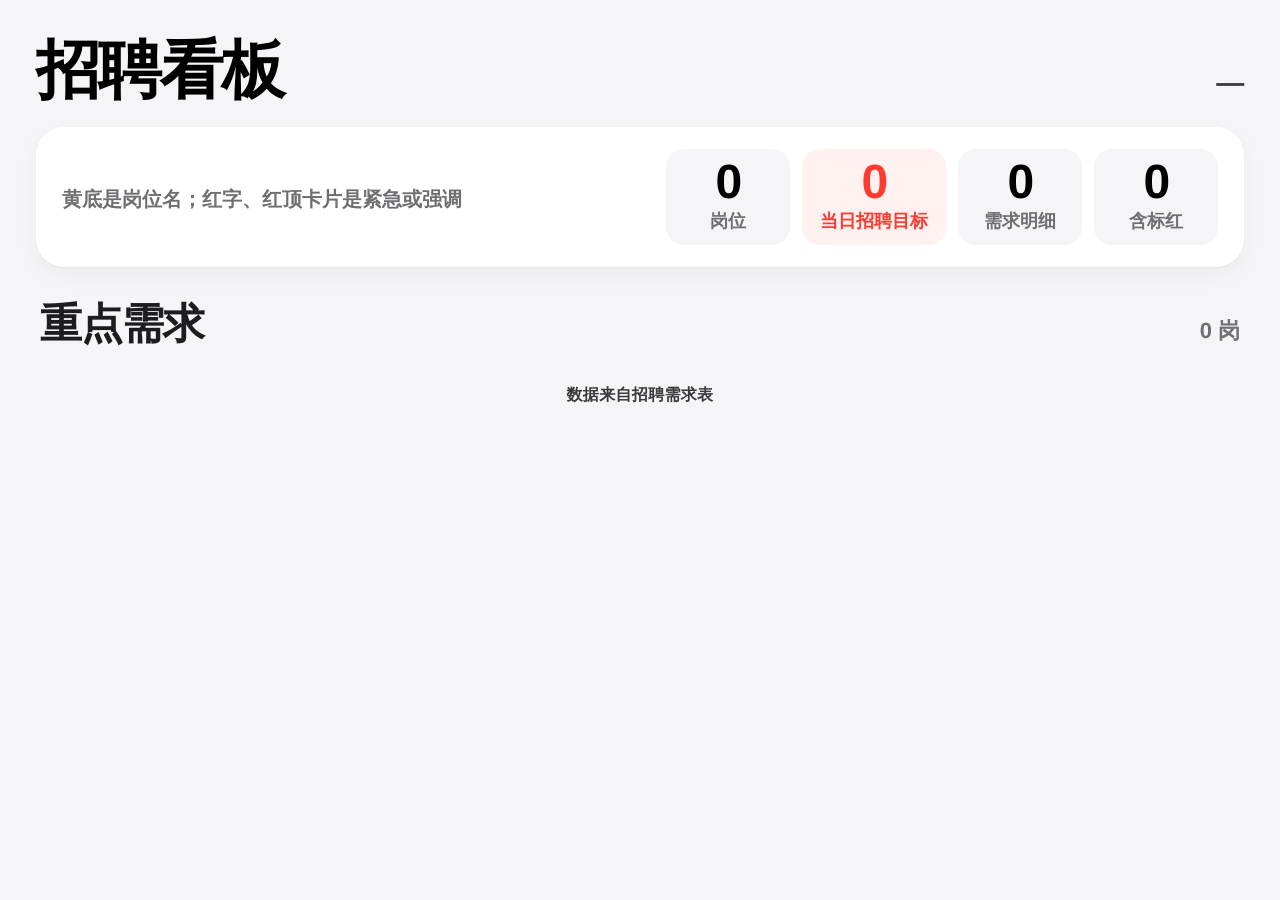
<file: board-guoxin.html>
<!DOCTYPE html>
<html lang="zh-CN">
<head>
<meta charset="UTF-8">
<meta name="viewport" content="width=device-width, initial-scale=1">
<title>招聘看板</title>
<link rel="stylesheet" href="board-shared.css?v=20261127-0230">
<style>
  .wrap { max-width: none; }
  .summary {
    display: flex;
    align-items: center;
    justify-content: space-between;
    gap: 24px;
    background: #fff;
    border-radius: 28px;
    box-shadow: var(--shadow);
    padding: 22px 26px;
    margin-bottom: 26px;
  }
  .summary-title { font-size: 32px; font-weight: 700; letter-spacing: -0.03em; line-height: 1.3; }
  .summary-legend { margin-top: 8px; font-size: 20px; font-weight: 600; color: #6e6e73; }
  .summary-stats { display: flex; gap: 12px; flex-shrink: 0; flex-wrap: wrap; justify-content: flex-end; }
  .stat { background: #f5f5f7; border-radius: 18px; padding: 10px 18px; text-align: center; min-width: 124px; }
  .stat b { display: block; font-size: 48px; line-height: 1.02; letter-spacing: -0.04em; }
  .stat span { font-size: 18px; font-weight: 700; color: #6e6e73; }
  .stat.hot { background: #fff1f0; }
  .stat.hot b, .stat.hot span { color: #ff3b30; }
  .red { color: #ff3b30; font-weight: 700; }

  .roles-block > .section-head h2 { color: #1d1d1f; font-size: 42px; }
  .roles-block > .section-head .hint { color: #6e6e73; font-size: 22px; }

  .gx-groups { display: flex; flex-direction: column; gap: 28px; }
  .gx-head {
    display: flex;
    align-items: flex-end;
    justify-content: space-between;
    gap: 18px 24px;
    flex-wrap: wrap;
    background: #fff;
    border-radius: 28px;
    box-shadow: var(--shadow);
    border-top: 10px solid #d8d8de;
    padding: 24px 28px 22px;
    margin-bottom: 16px;
  }
  .gx-group.hl .gx-head { border-top-color: #ffd60a; }
  .gx-namewrap { display: flex; flex-wrap: wrap; align-items: center; gap: 10px 14px; }
  .gx-name {
    font-size: 60px;
    font-weight: 700;
    letter-spacing: -0.04em;
    line-height: 1.08;
    color: #000;
  }
  .gx-group.hl .gx-name {
    background: #ffe14a;
    border-radius: 14px;
    padding: 2px 14px 6px;
  }
  .gx-role-note { font-size: 28px; font-weight: 700; color: #1d1d1f; }
  .gx-pieces {
    background: #f5f5f7;
    border-radius: 100px;
    padding: 8px 16px;
    font-size: 20px;
    font-weight: 700;
    color: #6e6e73;
  }
  .gx-team { margin-top: 10px; font-size: 26px; font-weight: 700; color: #0071e3; }
  .gx-team i { font-style: normal; color: #86868b; font-weight: 700; margin-right: 8px; font-size: 18px; }
  .gx-metrics { display: flex; gap: 10px; flex-wrap: wrap; }
  .gx-metric {
    background: #f5f5f7;
    border-radius: 18px;
    padding: 10px 16px 8px;
    text-align: center;
    min-width: 120px;
  }
  .gx-metric b { display: block; font-size: 32px; line-height: 1.15; letter-spacing: -0.03em; word-break: break-word; }
  .gx-metric span { font-size: 16px; font-weight: 700; color: #6e6e73; }
  .gx-metric.target { background: #fff1f0; }
  .gx-metric.target b { font-size: 44px; color: #ff3b30; }
  .gx-metric.target span { color: #ff3b30; }
  .gx-cards { display: grid; grid-template-columns: 1fr 1fr; gap: 18px; align-items: stretch; }
  .gx-card {
    background: #fff;
    border-radius: 24px;
    box-shadow: var(--shadow);
    border-top: 8px solid #e4e4ea;
    padding: 22px 24px 20px;
    min-width: 0;
    display: flex;
    flex-direction: column;
    gap: 14px;
  }
  .gx-card.hot {
    border-top-color: #ff3b30;
    background: linear-gradient(180deg, #fff 0%, #fff5f4 100%);
    box-shadow: 0 10px 28px rgba(255,59,48,.10);
  }
  .gx-card-top { display: flex; justify-content: space-between; align-items: flex-start; gap: 12px; }
  .k { display: block; font-size: 18px; font-weight: 700; color: #86868b; margin-bottom: 4px; }
  .gx-who .v { font-size: 36px; font-weight: 700; color: #0071e3; line-height: 1.3; word-break: break-word; }
  .gx-who .red { color: #ff3b30; }
  .gx-idx {
    flex-shrink: 0;
    min-width: 64px;
    height: 48px;
    padding: 0 12px;
    border-radius: 14px;
    background: #f5f5f7;
    display: flex;
    align-items: center;
    justify-content: center;
    font-size: 22px;
    font-weight: 700;
    color: #1d1d1f;
  }
  .gx-card.hot .gx-idx { background: #ff3b30; color: #fff; }
  .gx-skills { font-size: 30px; font-weight: 600; color: #1d1d1f; line-height: 1.5; word-break: break-word; }
  .gx-pair { display: grid; grid-template-columns: 1fr 1fr; gap: 12px; margin-top: auto; }
  .gx-box { background: #f5f5f7; border-radius: 16px; padding: 12px 14px; min-width: 0; }
  .gx-card.hot .gx-box { background: rgba(255,255,255,.72); }
  .gx-box .v { font-size: 24px; font-weight: 700; color: #1d1d1f; line-height: 1.4; word-break: break-word; }
  .muted { color: #aeaeb2; font-weight: 600; }
  .gx-empty {
    background: #fff;
    border-radius: 28px;
    box-shadow: var(--shadow);
    padding: 48px 28px;
    text-align: center;
    color: #6e6e73;
    font-size: 28px;
    font-weight: 600;
  }
  body.landscape .gx-cards { grid-template-columns: 1fr 1fr 1fr; }
  body.landscape .gx-name { font-size: 64px; }
  body.landscape .gx-skills { font-size: 30px; }
</style>
</head>
<body>
  <div class="wrap" id="board">
    <div class="header">
      <h1 id="board-title">招聘看板</h1>
      <div class="header-date" id="board-date">—</div>
    </div>
    <section class="summary">
      <div>
        <div class="summary-title" id="sum-title"></div>
        <div class="summary-legend">黄底是岗位名；红字、红顶卡片是紧急或强调</div>
      </div>
      <div class="summary-stats">
        <div class="stat"><b id="sum-roles">0</b><span>岗位</span></div>
        <div class="stat hot"><b id="sum-target">0</b><span>当日招聘目标</span></div>
        <div class="stat"><b id="sum-lines">0</b><span>需求明细</span></div>
        <div class="stat" id="sum-hot-wrap"><b id="sum-hot">0</b><span>含标红</span></div>
      </div>
    </section>

    <section class="celebrate-block" id="cele-block" hidden>
      <div class="section-head">
        <h2>今日入职 ✨</h2>
        <span class="hint" id="cele-hint">0 人</span>
      </div>
      <article class="celebrate" id="cele-card">
        <div class="celebrate-blob a" aria-hidden="true"></div>
        <div class="celebrate-blob b" aria-hidden="true"></div>
        <div class="celebrate-blob c" aria-hidden="true"></div>
        <div class="celebrate-deco l" aria-hidden="true">🎆</div>
        <div class="celebrate-deco r" aria-hidden="true">🥳</div>
        <div class="celebrate-hi" id="cele-hi"></div>
        <div class="celebrate-mid" id="cele-mid"></div>
        <div class="celebrate-lo" id="cele-lo"></div>
      </article>
    </section>

    <section class="roles-block">
      <div class="section-head"><h2>重点需求</h2><span class="hint" id="role-hint">0 岗</span></div>
      <div class="gx-groups" id="group-list"></div>
    </section>

    <section class="interviews-block" id="iv-block" hidden>
      <div class="section-head">
        <h2>今日面试跟进</h2>
        <span class="hint" id="iv-hint">0 人</span>
      </div>
      <div class="interviews" id="iv-list"></div>
    </section>
    <footer>数据来自招聘需求表</footer>
  </div>
<script src="board-shared.js?v=20261127-0230"></script>
<script>
  function esc(s){return String(s==null?'':s).replace(/&/g,'&amp;').replace(/</g,'&lt;').replace(/>/g,'&gt;').replace(/"/g,'&quot;');}
  function rich(s){return esc(s).replace(/\*\*([\s\S]+?)\*\*/g,'<span class="red">$1</span>').replace(/\n/g,'<br>');}
  function plain(s){return String(s||'').replace(/\*\*/g,'');}
  function num(s){var m=plain(s).match(/\d+(\.\d+)?/);return m?parseFloat(m[0]):0;}
  function rowHot(r){return /\*\*/.test([r&&r.skills,r&&r.interview,r&&r.address,r&&r.pm].join('\n'));}
  function showOr(html){return html || '<span class="muted">—</span>';}
  function renderBoard(data){
    data=data||{}; var g=data.guoxin||{};
    var groups=(Array.isArray(g.groups)?g.groups:[]).filter(function(x){return x&&(x.role||x.team||x.target||(x.rows||[]).some(function(r){return r&&(r.skills||r.pm||r.interview||r.address);}));});
    document.getElementById('board-title').textContent=(data.client||'')+'招聘看板';
    document.getElementById('board-date').textContent=data.date||'—';
    document.title=(data.client||'')+'招聘看板 · '+(data.date||'');
    var title=g.title||'当日需求重点(活跃岗位)-重点看“紧急状态”';
    document.getElementById('sum-title').innerHTML=rich(title).replace(/紧急状态/g,'<span class="red">紧急状态</span>');
    var lines=0, hot=0;
    groups.forEach(function(x){
      var rows=(x.rows&&x.rows.length)?x.rows:[{}];
      lines+=rows.length;
      rows.forEach(function(r){ if(rowHot(r)) hot++; });
    });
    document.getElementById('sum-roles').textContent=groups.length;
    var tot=groups.reduce(function(a,x){return a+num(x.target);},0);
    document.getElementById('sum-target').textContent=Math.round(tot*10)/10;
    document.getElementById('sum-lines').textContent=lines;
    document.getElementById('sum-hot').textContent=hot;
    document.getElementById('sum-hot-wrap').classList.toggle('hot', hot>0);
    BoardShared.applyOrientation(data);
    BoardShared.renderCelebrate(data);
    var ivs=BoardShared.filterInterviews(data);
    var ivBlock=document.getElementById('iv-block');
    if(ivBlock) ivBlock.hidden=!ivs.length;
    if(ivs.length) BoardShared.renderInterviews(ivs);
    // Preview/export only: 岗位格黄色高亮（重点）groups first. Not sorted by **标红** inside a description.
    groups=groups.map(function(x,i){return {x:x,i:i};}).sort(function(a,b){
      var d=(b.x.highlight!==false?1:0)-(a.x.highlight!==false?1:0);
      return d||(a.i-b.i);
    }).map(function(w){return w.x;});
    var html=groups.map(function(x){
      var rows=(x.rows&&x.rows.length)?x.rows:[{}];
      var hl=x.highlight!==false;
      var note=plain(x.roleNote).trim()?('<span class="gx-role-note">'+rich(x.roleNote)+'</span>'):'';
      var team=plain(x.team).trim()?('<div class="gx-team"><i>项目组</i>'+rich(x.team)+'</div>'):'';
      var metrics=''
        +'<div class="gx-metric target"><b>'+(plain(x.target).trim()?esc(plain(x.target)):'—')+'</b><span>当日招聘目标</span></div>'
        +'<div class="gx-metric"><b>'+(plain(x.salary).trim()?esc(plain(x.salary)):'—')+'</b><span>薪资</span></div>'
        +'<div class="gx-metric"><b>'+(plain(x.years).trim()?esc(plain(x.years)):'—')+'</b><span>年限</span></div>';
      var cards=rows.map(function(r,i){
        return '<article class="gx-card'+(rowHot(r)?' hot':'')+'">'
          +'<div class="gx-card-top"><div class="gx-who"><span class="k">备注</span><div class="v">'+showOr(r.pm?rich(r.pm):'')+'</div></div>'
          +'<div class="gx-idx">'+(rows.length>1?(i+1)+'/'+rows.length:String(i+1))+'</div></div>'
          +'<div class="gx-skills"><span class="k">重点描述</span>'+showOr(r.skills?rich(r.skills):'')+'</div>'
          +'<div class="gx-pair">'
          +'<div class="gx-box"><span class="k">面试方式</span><div class="v">'+showOr(r.interview?rich(r.interview):'')+'</div></div>'
          +'<div class="gx-box"><span class="k">详细地址</span><div class="v">'+showOr(r.address?rich(r.address):'')+'</div></div>'
          +'</div></article>';
      }).join('');
      return '<section class="gx-group'+(hl?' hl':'')+'"><header class="gx-head"><div><div class="gx-namewrap"><span class="gx-name">'+rich(x.role||'未命名岗位')+'</span>'+note+'<span class="gx-pieces">'+rows.length+' 条</span></div>'+team+'</div><div class="gx-metrics">'+metrics+'</div></header><div class="gx-cards">'+cards+'</div></section>';
    }).join('');
    document.getElementById('role-hint').textContent=groups.length+' 岗 · '+lines+' 条';
    document.getElementById('group-list').innerHTML=html||'<div class="gx-empty">暂无岗位，在左侧添加</div>';
  }
  window.renderBoard=renderBoard;
  window.addEventListener('message',function(ev){if(ev.data&&ev.data.type==='BOARD_DATA')renderBoard(ev.data.payload);});
  try{parent.postMessage({type:'BOARD_READY'},'*');}catch(e){}
</script>
</body>
</html>
</file>
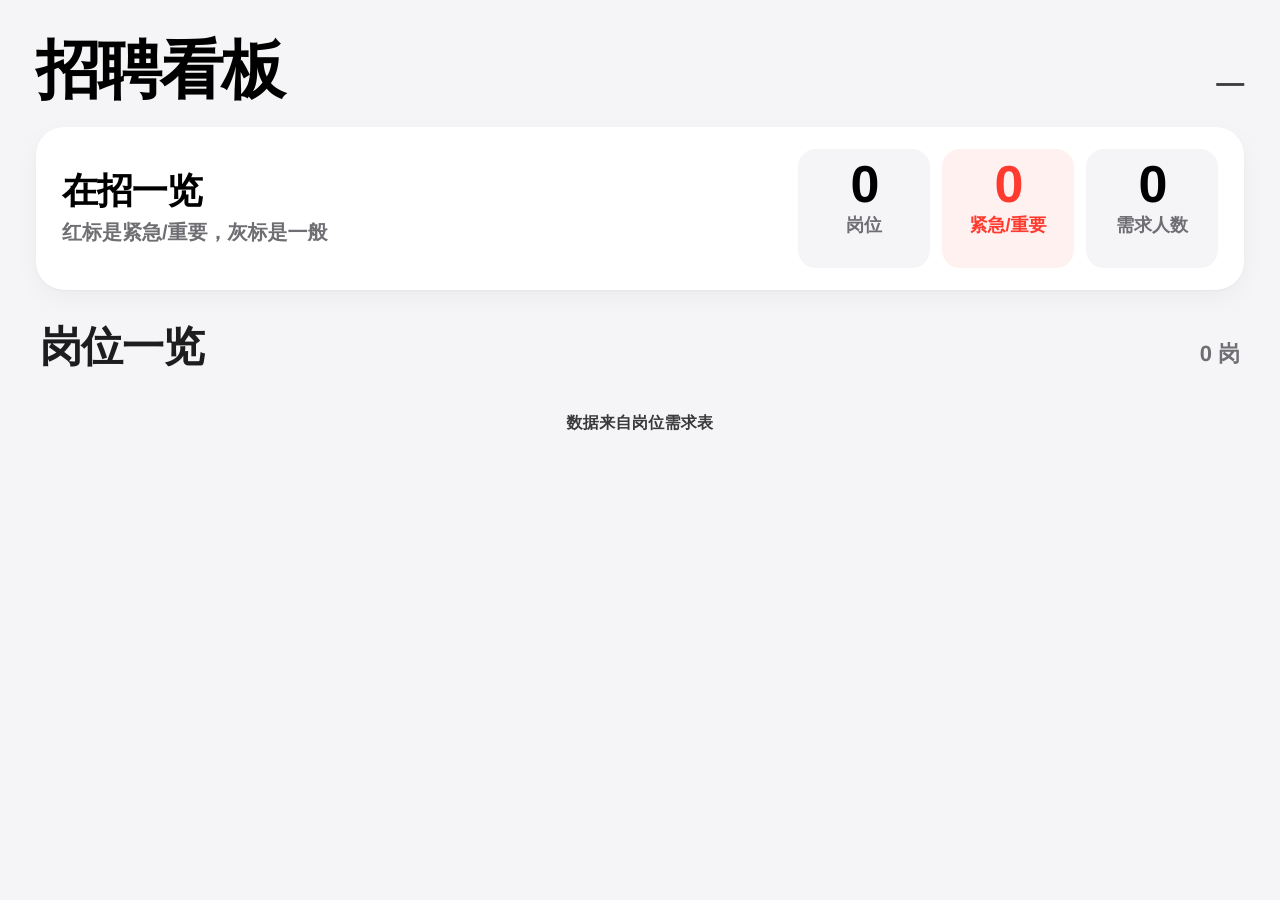
<file: board-penghua.html>
<!DOCTYPE html>
<html lang="zh-CN">
<head>
<meta charset="UTF-8">
<meta name="viewport" content="width=device-width, initial-scale=1">
<title>招聘看板</title>
<link rel="stylesheet" href="board-shared.css?v=20261127-0230">
<style>
  .wrap { max-width: none; }
  .summary {
    display: flex;
    align-items: center;
    justify-content: space-between;
    gap: 24px;
    background: #fff;
    border-radius: 28px;
    box-shadow: var(--shadow);
    padding: 22px 26px;
    margin-bottom: 26px;
  }
  .summary-title { font-size: 36px; font-weight: 700; letter-spacing: -0.03em; line-height: 1.25; }
  .summary-sub { margin-top: 6px; font-size: 20px; font-weight: 600; color: #6e6e73; }
  .summary-stats { display: flex; gap: 12px; flex-shrink: 0; }
  .stat { background: #f5f5f7; border-radius: 18px; padding: 10px 20px; text-align: center; min-width: 132px; }
  .stat b { display: block; font-size: 52px; line-height: 1.02; letter-spacing: -0.04em; }
  .stat span { display: block; font-size: 18px; font-weight: 700; color: #6e6e73; }
  .stat em { display: block; font-style: normal; font-size: 16px; font-weight: 700; color: #86868b; min-height: 1.2em; }
  .stat.hot { background: #fff1f0; }
  .stat.hot b, .stat.hot span, .stat.hot em { color: #ff3b30; }

  .roles-block { margin-bottom: 26px; }
  .roles-block > .section-head h2 { color: #1d1d1f; font-size: 42px; }
  .roles-block > .section-head .hint { color: #6e6e73; font-size: 22px; }
  .roles-block > .section-head .hint .hot { color: #ff3b30; font-weight: 700; }

  .ph-grid {
    display: grid;
    grid-template-columns: 1fr 1fr;
    gap: 22px;
    align-items: stretch;
  }
  .ph-card {
    background: #fff;
    border-radius: 28px;
    box-shadow: var(--shadow);
    border: 1px solid rgba(0,0,0,.05);
    border-top: 10px solid #d8d8de;
    padding: 26px 26px 22px;
    display: flex;
    flex-direction: column;
    gap: 18px;
    min-width: 0;
    min-height: 340px;
  }
  .ph-card.urgent {
    border-top-color: #ff3b30;
    background: linear-gradient(180deg, #fff 0%, #fff4f3 100%);
    box-shadow: 0 1px 2px rgba(255,59,48,.08), 0 14px 32px rgba(255,59,48,.12);
  }
  .ph-card-top { display: flex; justify-content: space-between; align-items: flex-start; gap: 16px; }
  .ph-title {
    font-size: 52px;
    font-weight: 700;
    letter-spacing: -0.035em;
    line-height: 1.12;
    color: #000;
    word-break: break-word;
  }
  .ph-project { margin-top: 8px; font-size: 26px; font-weight: 700; color: #0071e3; line-height: 1.3; word-break: break-word; }
  .ph-badges { display: flex; flex-direction: column; align-items: flex-end; gap: 10px; flex-shrink: 0; }
  .pill {
    display: inline-flex;
    align-items: center;
    justify-content: center;
    min-height: 42px;
    padding: 6px 16px;
    border-radius: 100px;
    font-size: 22px;
    font-weight: 700;
    line-height: 1.15;
    white-space: nowrap;
  }
  .pill.st { background: #e8e8ed; color: #3a3a3c; }
  .pill.st.on { background: #34c759; color: #fff; }
  .pill.urg.hot { background: #ff3b30; color: #fff; font-size: 24px; padding: 8px 18px; }
  .pill.urg.calm { background: #ececf1; color: #8e8e93; }
  .ph-facts { display: grid; grid-template-columns: 1fr 1fr; gap: 12px; }
  .fact {
    background: #f5f5f7;
    border-radius: 18px;
    padding: 14px 16px 12px;
    min-width: 0;
  }
  .ph-card.urgent .fact.count { background: #ffe8e6; }
  .fact i {
    display: block;
    font-style: normal;
    font-size: 18px;
    font-weight: 700;
    color: #6e6e73;
    margin-bottom: 4px;
  }
  .fact b {
    display: block;
    font-size: 30px;
    font-weight: 700;
    letter-spacing: -0.02em;
    line-height: 1.25;
    color: #000;
    word-break: break-word;
  }
  .fact.count b { font-size: 44px; letter-spacing: -0.04em; line-height: 1.05; }
  .ph-card.urgent .fact.count b { color: #ff3b30; }
  .fact b.due {
    display: inline-block;
    background: #fff4e5;
    color: #9a5b00;
    border-radius: 12px;
    padding: 4px 10px;
    font-size: 26px;
  }
  .ph-note {
    margin-top: auto;
    padding-top: 14px;
    border-top: 1px solid #ececf1;
    font-size: 26px;
    font-weight: 600;
    line-height: 1.45;
    color: #1d1d1f;
  }
  .ph-note i { display: block; font-style: normal; font-size: 18px; font-weight: 700; color: #86868b; margin-bottom: 4px; }
  .muted { color: #aeaeb2; font-weight: 600; }
  .ph-empty {
    grid-column: 1 / -1;
    background: #fff;
    border-radius: 28px;
    box-shadow: var(--shadow);
    padding: 48px 28px;
    text-align: center;
    color: #6e6e73;
    font-size: 28px;
    font-weight: 600;
  }
  body.landscape .ph-grid { grid-template-columns: 1fr 1fr 1fr; }
  body.landscape .ph-title { font-size: 48px; }
</style>
</head>
<body>
  <div class="wrap" id="board">
    <div class="header">
      <h1 id="board-title">招聘看板</h1>
      <div class="header-date" id="board-date">—</div>
    </div>

    <section class="summary" id="summary">
      <div>
        <div class="summary-title" id="sum-title">在招一览</div>
        <div class="summary-sub">红标是紧急/重要，灰标是一般</div>
      </div>
      <div class="summary-stats">
        <div class="stat"><b id="sum-roles">0</b><span>岗位</span><em id="sum-open"></em></div>
        <div class="stat hot"><b id="sum-urgent">0</b><span>紧急/重要</span><em id="sum-urgent-hc"></em></div>
        <div class="stat"><b id="sum-hc">0</b><span>需求人数</span><em id="sum-hc-sub"></em></div>
      </div>
    </section>

    <section class="celebrate-block" id="cele-block" hidden>
      <div class="section-head">
        <h2>今日入职 ✨</h2>
        <span class="hint" id="cele-hint">0 人</span>
      </div>
      <article class="celebrate" id="cele-card">
        <div class="celebrate-blob a" aria-hidden="true"></div>
        <div class="celebrate-blob b" aria-hidden="true"></div>
        <div class="celebrate-blob c" aria-hidden="true"></div>
        <div class="celebrate-deco l" aria-hidden="true">🎆</div>
        <div class="celebrate-deco r" aria-hidden="true">🥳</div>
        <div class="celebrate-hi" id="cele-hi"></div>
        <div class="celebrate-mid" id="cele-mid"></div>
        <div class="celebrate-lo" id="cele-lo"></div>
      </article>
    </section>

    <section class="roles-block">
      <div class="section-head">
        <h2>岗位一览</h2>
        <span class="hint" id="role-hint">0 岗</span>
      </div>
      <div class="ph-grid" id="role-list"></div>
    </section>

    <section class="interviews-block" id="iv-block" hidden>
      <div class="section-head">
        <h2>今日面试跟进</h2>
        <span class="hint" id="iv-hint">0 人</span>
      </div>
      <div class="interviews" id="iv-list"></div>
    </section>

    <footer>数据来自岗位需求表</footer>
  </div>
  <script src="board-shared.js?v=20261127-0230"></script>
  <script>
    function esc(s) {
      return String(s == null ? '' : s)
        .replace(/&/g, '&amp;').replace(/</g, '&lt;').replace(/>/g, '&gt;').replace(/"/g, '&quot;');
    }
    function isUrgent(u) {
      u = String(u || '').trim();
      if (!u || u === '一般') return false;
      return /紧急|重要/.test(u);
    }
    function numOf(s) {
      var m = String(s || '').replace(/,/g, '').match(/-?\d+(\.\d+)?/);
      return m ? parseFloat(m[0]) : 0;
    }
    function fmt(n) { return String(Math.round(n * 10) / 10); }
    function val(s) {
      return String(s || '').trim() ? esc(s) : '<span class="muted">—</span>';
    }
    function renderBoard(data) {
      data = data || {};
      var roles = (data.penghua && Array.isArray(data.penghua.roles) ? data.penghua.roles : []).filter(function (r) {
        return r && (r.title || r.project || r.interviewer || r.salary || r.deadline || r.note || r.headcount || r.status);
      });
      document.getElementById('board-title').textContent = (data.client || '') + '招聘看板';
      document.getElementById('board-date').textContent = data.date || '—';
      document.title = (data.client || '') + '招聘看板 · ' + (data.date || '');

      var projects = [];
      roles.forEach(function (r) {
        var p = String(r.project || '').trim();
        if (p && projects.indexOf(p) < 0) projects.push(p);
      });
      document.getElementById('sum-title').textContent = projects.length === 1 ? (projects[0] + ' · 在招一览') : (projects.length > 1 ? '多项目在招' : '在招一览');

      var urgent = roles.filter(function (r) { return isUrgent(r.urgency); });
      var openN = roles.filter(function (r) { return String(r.status || '') === '开启'; }).length;
      var hc = roles.reduce(function (a, r) { return a + numOf(r.headcount); }, 0);
      var urgHc = urgent.reduce(function (a, r) { return a + numOf(r.headcount); }, 0);
      document.getElementById('sum-roles').textContent = String(roles.length);
      document.getElementById('sum-open').textContent = roles.length ? (openN === roles.length ? '全部开启' : ('开启 ' + openN)) : '';
      document.getElementById('sum-urgent').textContent = String(urgent.length);
      document.getElementById('sum-urgent-hc').textContent = urgent.length ? ('需求 ' + fmt(urgHc)) : '';
      document.getElementById('sum-hc').textContent = fmt(hc);
      document.getElementById('sum-hc-sub').textContent = '';
      document.getElementById('role-hint').innerHTML = roles.length
        ? (roles.length + ' 岗 · <span class="hot">紧急 ' + urgent.length + '</span>')
        : '0 岗';

      BoardShared.applyOrientation(data);
      BoardShared.renderCelebrate(data);
      var ivs = BoardShared.filterInterviews(data);
      var ivBlock = document.getElementById('iv-block');
      if (ivBlock) ivBlock.hidden = !ivs.length;
      if (ivs.length) BoardShared.renderInterviews(ivs);

      var list = document.getElementById('role-list');
      if (!roles.length) {
        list.innerHTML = '<div class="ph-empty">暂无岗位，在左侧添加</div>';
        return;
      }
      // Preview/export only: 紧急/重要 cards first. Form and saved order stay as edited.
      roles = roles.map(function (r, i) { return { r: r, i: i }; }).sort(function (a, b) {
        var d = (isUrgent(b.r.urgency) ? 1 : 0) - (isUrgent(a.r.urgency) ? 1 : 0);
        return d || (a.i - b.i);
      }).map(function (x) { return x.r; });
      list.innerHTML = roles.map(function (r) {
        var hot = isUrgent(r.urgency);
        var title = String(r.title || '').trim() ? esc(r.title) : '<span class="muted">未命名岗位</span>';
        var project = String(r.project || '').trim() ? '<div class="ph-project">' + esc(r.project) + '</div>' : '';
        var st = String(r.status || '').trim();
        var stHtml = st ? '<span class="pill st' + (st === '开启' ? ' on' : '') + '">' + esc(st) + '</span>' : '';
        var urg = String(r.urgency || '一般');
        var urgHtml = '<span class="pill urg ' + (hot ? 'hot' : 'calm') + '">' + esc(urg) + '</span>';
        var deadline = String(r.deadline || '').trim()
          ? '<b class="due">' + esc(r.deadline) + '</b>'
          : '<b><span class="muted">—</span></b>';
        var note = String(r.note || '').trim()
          ? '<div class="ph-note"><i>备注</i>' + esc(r.note).replace(/\n/g, '<br>') + '</div>'
          : '';
        return '<article class="ph-card ' + (hot ? 'urgent' : 'calm') + '">'
          + '<div class="ph-card-top"><div><div class="ph-title">' + title + '</div>' + project + '</div>'
          + '<div class="ph-badges">' + stHtml + urgHtml + '</div></div>'
          + '<div class="ph-facts">'
          + '<div class="fact"><i>面试官</i><b>' + val(r.interviewer) + '</b></div>'
          + '<div class="fact count"><i>需求数</i><b>' + val(r.headcount) + '</b></div>'
          + '<div class="fact"><i>薪资范围</i><b>' + val(r.salary) + '</b></div>'
          + '<div class="fact"><i>截止时间</i>' + deadline + '</div>'
          + '</div>'
          + note
          + '</article>';
      }).join('');
    }
    window.renderBoard = renderBoard;
    window.addEventListener('message', function (ev) {
      if (ev.data && ev.data.type === 'BOARD_DATA') renderBoard(ev.data.payload);
    });
    try { parent.postMessage({ type: 'BOARD_READY' }, '*'); } catch (e) {}
  </script>
</body>
</html>
</file>
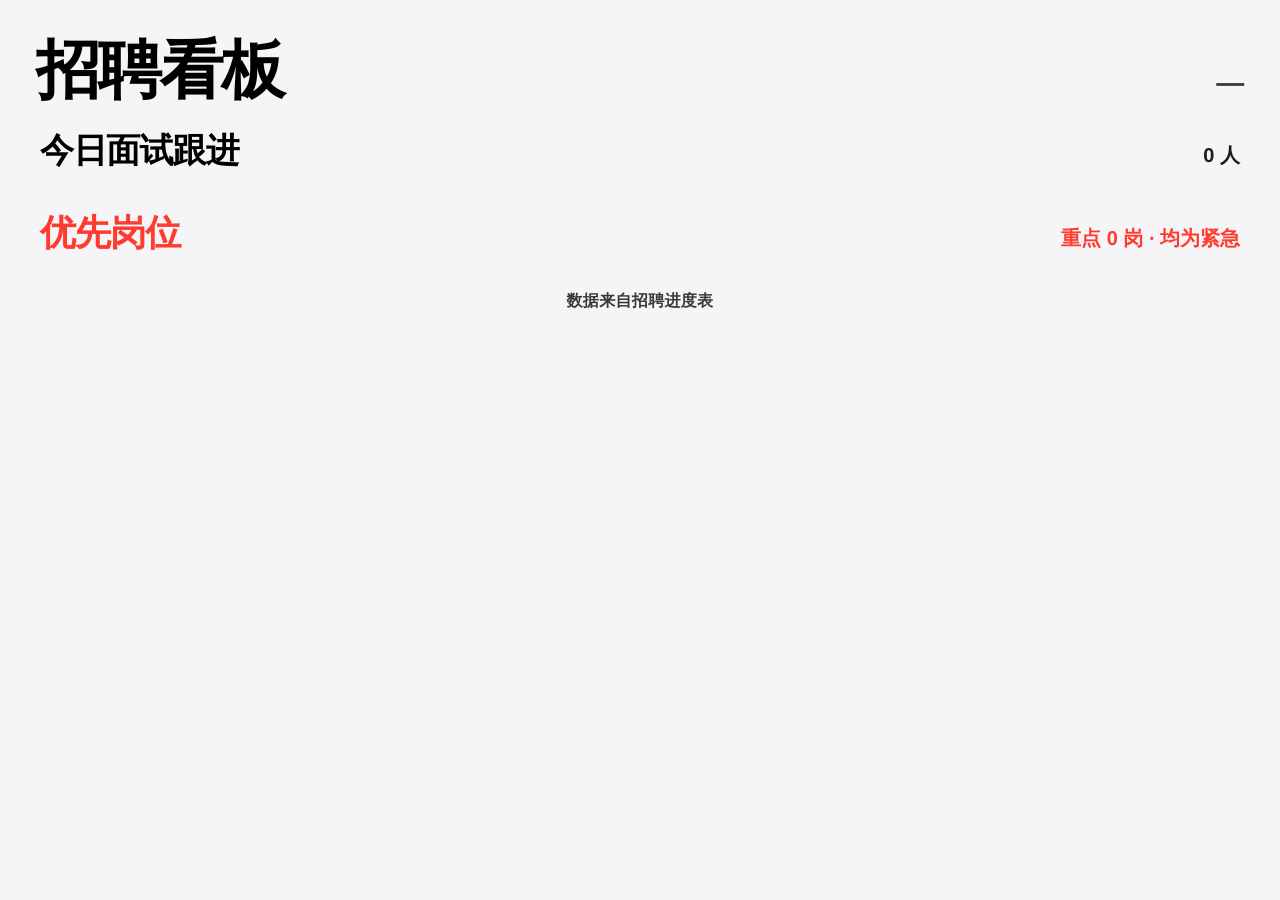
<file: board-template.html>
<!DOCTYPE html>
<html lang="zh-CN">
<head>
<meta charset="UTF-8">
<meta name="viewport" content="width=device-width, initial-scale=1">
<title>招聘看板</title>
<link rel="stylesheet" href="board-shared.css?v=20261127-0940">

</head>
<body>
  <div class="wrap" id="board">
    <div class="header">
      <h1 id="board-title">招聘看板</h1>
      <div class="header-date" id="board-date">—</div>
    </div>

    <section class="celebrate-block" id="cele-block" hidden>
      <div class="section-head">
        <h2>今日入职 ✨</h2>
        <span class="hint" id="cele-hint">0 人</span>
      </div>
      <article class="celebrate" id="cele-card">
        <div class="celebrate-blob a" aria-hidden="true"></div>
        <div class="celebrate-blob b" aria-hidden="true"></div>
        <div class="celebrate-blob c" aria-hidden="true"></div>
        <div class="celebrate-deco l" aria-hidden="true">🎆</div>
        <div class="celebrate-deco r" aria-hidden="true">🥳</div>
        <div class="celebrate-hi" id="cele-hi"></div>
        <div class="celebrate-mid" id="cele-mid"></div>
        <div class="celebrate-lo" id="cele-lo"></div>
      </article>
    </section>

    <section class="pending-block" id="pending-block" hidden>
      <div class="section-head">
        <h2>待入职</h2>
        <span class="hint" id="pending-hint">0 人</span>
      </div>
      <div class="pending" id="pending-list"></div>
    </section>

    <section class="interviews-block">
      <div class="section-head">
        <h2>今日面试跟进</h2>
        <span class="hint" id="iv-hint">0 人</span>
      </div>
      <div class="interviews" id="iv-list"></div>
    </section>

    <section class="roles-block">
      <div class="section-head">
        <h2>优先岗位</h2>
        <span class="hint" id="role-hint">重点 0 岗 · 均为紧急</span>
      </div>
      <section class="roles" id="role-list"></section>
    </section>

    <footer>数据来自招聘进度表</footer>
  </div>
  <script src="board-shared.js?v=20261127-0940"></script>
  <script>
    function esc(s) {
      return String(s == null ? '' : s)
        .replace(/&/g, '&amp;')
        .replace(/</g, '&lt;')
        .replace(/>/g, '&gt;')
        .replace(/"/g, '&quot;');
    }

    function roundClass(round) {
      return round === '一面' ? 'r1' : 'r2';
    }

    function roundAccent(round) {
      return round === '一面' ? 'round-r1' : 'round-r2';
    }

    function ivColumns(n) {
      if (n <= 1) return '1fr';
      if (n === 2) return '1fr 1fr';
      return '1fr 1fr 1fr';
    }

    function renderBoard(data) {
      data = data || { date: '', interviews: [], roles: [] };
      var interviews = (Array.isArray(data.interviews) ? data.interviews : []).filter(function (iv) { return iv && String(iv.name || '').trim(); });
      var roles = (Array.isArray(data.roles) ? data.roles : []).filter(function (r) { return r && (String(r.title || '').trim() || String(r.team || '').trim()); });

      document.getElementById('board-date').textContent = data.date || '—';
      var _bt = (data.client || '') + '招聘看板';
      document.getElementById('board-title').textContent = _bt;

      var featuredCount = roles.filter(function (r) { return r.featured; }).length;
      var hint = roles.length
        ? (featuredCount ? ('重点 ' + roles.length + ' 岗 · 均为紧急') : (roles.length + ' 岗 · 均为紧急'))
        : '0 岗';
      document.getElementById('role-hint').textContent = hint;

      BoardShared.renderInterviews(interviews);

      var roleList = document.getElementById('role-list');
      if (!roles.length) {
        roleList.innerHTML = '<div class="empty-hint" style="grid-column:1/-1">暂无优先岗位</div>';
      } else {
        roleList.innerHTML = roles.map(function (role) {
          var title = esc(role.title || '');
          if (role.featured) {
            title += ' <span class="focus-pill">重点</span>';
          }
          var note = role.note ? '<div class="role-note">' + esc(role.note) + '</div>' : '';
          var progress = role.progress
            ? '<div class="role-note role-prog">进展：' + esc(role.progress) + '</div>'
            : '';
          return (
            '<article class="role' + (role.featured ? ' featured' : '') + '">' +
              '<div class="role-top">' +
                '<div class="role-left">' +
                  '<span class="udot urgent"></span>' +
                  '<div>' +
                    '<div class="role-title">' + title + '</div>' +
                    '<div class="role-team">' + esc(role.team || '') + '</div>' +
                  '</div>' +
                '</div>' +
              '</div>' +
              '<div class="role-body">' + note + progress + '</div>' +
            '</article>'
          );
        }).join('');
      }


      BoardShared.applyOrientation(data);
      BoardShared.renderCelebrate(data);
      BoardShared.renderPending(data);

      document.title = (data.client || '') + '招聘看板 · ' + (data.date || '');
    }

    window.renderBoard = renderBoard;

    window.addEventListener('message', function (ev) {
      if (!ev.data || ev.data.type !== 'BOARD_DATA') return;
      renderBoard(ev.data.payload);
    });

    // Ready signal for parent
    try {
      if (window.parent && window.parent !== window) {
        window.parent.postMessage({ type: 'BOARD_READY' }, '*');
      }
    } catch (e) {}
  </script>
</body>
</html>
</file>
<file: board-shared.css>
:root {
    --bg: #f5f5f7;
    --card: #ffffff;
    --text: #000000;
    --secondary: #3a3a3c;
    --urgent: #ff3b30;
    --medium: #ff9f0a;
    --link: #0071e3;
    --ok: #30d158;
    --chip: #f5f5f7;
    --track: #e8e8ed;
    --shadow: 0 1px 2px rgba(0,0,0,.04), 0 8px 24px rgba(0,0,0,.04);
    --radius: 20px;
    --radius-lg: 24px;
  }

  * { box-sizing: border-box; margin: 0; padding: 0; }

  html, body {
    background: var(--bg);
    color: var(--text);
    font-family: -apple-system, BlinkMacSystemFont, "SF Pro Display", "SF Pro Text", "PingFang SC", "Hiragino Sans GB", "Noto Sans CJK SC", "Noto Sans SC", sans-serif;
    -webkit-font-smoothing: antialiased;
    -moz-osx-font-smoothing: grayscale;
    text-rendering: geometricPrecision;
    font-weight: 600;
    font-feature-settings: "ss01" on, "ss02" on, "tnum" on;
  }

  body {
    padding: 36px 36px 40px;
    line-height: 1.47;
  }

  .wrap {
    max-width: 1400px;
    margin: 0 auto;
  }

  .header {
    display: flex;
    align-items: baseline;
    justify-content: space-between;
    gap: 24px;
    margin-bottom: 22px;
  }

  h1 {
    font-size: 64px;
    font-weight: 700;
    letter-spacing: -0.035em;
    line-height: 1.08;
  }

  .header-date {
    font-size: 28px;
    font-weight: 600;
    color: var(--secondary);
    letter-spacing: -0.01em;
    flex-shrink: 0;
  }

  .section-head {
    display: flex;
    align-items: baseline;
    justify-content: space-between;
    margin-bottom: 8px;
    padding: 0 4px;
    gap: 16px;
  }

  .section-head h2 {
    font-size: 34px;
    font-weight: 700;
    letter-spacing: -0.02em;
    color: #000;
  }

  .section-head .hint {
    font-size: 20px;
    font-weight: 700;
    color: #1d1d1f;
    flex-shrink: 0;
  }


  .celebrate-block { margin-bottom: 22px; }
  .celebrate-block > .section-head h2 {
    font-size: 34px;
    color: #30d158;
    letter-spacing: -0.025em;
  }
  .celebrate-block > .section-head .hint {
    color: #30d158;
    font-weight: 700;
    font-size: 20px;
  }
  .celebrate {
    position: relative;
    overflow: hidden;
    text-align: center;
    background: #fff;
    border-radius: 28px;
    padding: 48px 140px 44px;
    box-shadow: 0 1px 2px rgba(0,0,0,.04), 0 14px 36px rgba(48,209,88,.10);
    border: 1px solid rgba(48,209,88,.14);
    isolation: isolate;
  }
  .celebrate-blob {
    position: absolute;
    border-radius: 50%;
    filter: blur(36px);
    pointer-events: none;
    z-index: 0;
  }
  .celebrate-blob.a { width: 260px; height: 260px; background: rgba(48,209,88,.20); top: -90px; left: -50px; }
  .celebrate-blob.b { width: 200px; height: 200px; background: rgba(100,210,255,.16); bottom: -80px; right: 70px; }
  .celebrate-blob.c { width: 150px; height: 150px; background: rgba(255,214,10,.14); top: 18px; right: -36px; }
  .celebrate-deco {
    position: absolute;
    top: 50%;
    transform: translateY(-50%);
    font-size: 108px;
    line-height: 1;
    z-index: 1;
    pointer-events: none;
  }
  .celebrate-deco.l { left: 18px; }
  .celebrate-deco.r { right: 18px; }
  .celebrate-hi,
  .celebrate-mid,
  .celebrate-lo { position: relative; z-index: 1; }
  .celebrate-hi {
    font-size: 40px;
    font-weight: 700;
    color: #30d158;
    letter-spacing: 0.08em;
  }
  .celebrate-mid {
    font-size: 48px;
    font-weight: 700;
    letter-spacing: -0.03em;
    line-height: 1.25;
    margin: 14px 0 16px;
  }
  .celebrate-lo {
    font-size: 32px;
    font-weight: 600;
    color: #1d1d1f;
    letter-spacing: -0.015em;
    line-height: 1.35;
  }

  .interviews-block { margin-bottom: 22px; }

  .interviews-block .section-head h2 {
    font-size: 34px;
    letter-spacing: -0.025em;
  }

  .interviews {
    display: grid;
    grid-template-columns: 1fr 1fr 1fr;
    gap: 14px;
    align-items: stretch;
    grid-auto-rows: 1fr; /* every row as tall as the tallest card */
  }

  .iv {
    min-height: 118px;
    background: var(--card);
    border-radius: var(--radius-lg);
    box-shadow: var(--shadow);
    padding: 22px 22px 18px 20px;
    display: flex;
    gap: 16px;
    min-width: 0;
    position: relative;
    overflow: visible;
    height: 100%;
  }

  .iv-accent {
    width: 4px;
    border-radius: 100px;
    flex-shrink: 0;
    align-self: stretch;
    background: #d2d2d7;
  }

  .iv.round-r2 .iv-accent { background: var(--link); width: 5px; }
  .iv.round-r1 .iv-accent { background: var(--medium); width: 5px; }

  .iv-body {
    flex: 1;
    min-width: 0;
    display: flex;
    flex-direction: column;
  }

  .iv-top {
    display: flex;
    align-items: center;
    justify-content: space-between;
    gap: 12px;
    margin-bottom: 6px;
  }

  .iv-name {
    font-size: 42px;
    font-weight: 700;
    letter-spacing: -0.03em;
    line-height: 1.15;
    color: #000;
  }

  .iv-pill {
    font-size: 18px;
    font-weight: 700;
    letter-spacing: 0.02em;
    border-radius: 100px;
    padding: 4px 12px;
    line-height: 1.2;
    flex-shrink: 0;
    min-width: 68px;
    text-align: center;
    color: #fff;
  }

  .iv-pill.r2 { background: var(--link); }
  .iv-pill.r1 { background: var(--medium); }

  .iv-when {
    font-size: 26px;
    font-weight: 700;
    color: #1d1d1f;
    margin-top: 6px;
  }

  .roles-block { margin-bottom: 22px; }

  .roles-block > .section-head h2 {
    font-size: 36px;
    color: #ff3b30;
    letter-spacing: -0.025em;
  }

  .roles-block > .section-head .hint {
    color: #ff3b30;
    font-weight: 700;
    font-size: 20px;
  }

  .roles {
    display: grid;
    grid-template-columns: 1fr 1fr;
    gap: 16px;
    grid-auto-rows: 1fr; /* uniform role card height = tallest */
    align-items: stretch;
  }

  .role {
    background: var(--card);
    border-radius: var(--radius);
    box-shadow: var(--shadow);
    min-width: 0;
    border: 1px solid rgba(0,0,0,.06);
    border-left: 5px solid #ff3b30;
    padding: 18px 18px 16px 16px;
    height: 100%;
  }

  .role.featured {
    box-shadow: 0 1px 2px rgba(255,59,48,.10), 0 10px 28px rgba(255,59,48,.12);
    border-left-width: 6px;
    border-color: rgba(255,59,48,.35);
    background: linear-gradient(180deg, #fff 0%, #fff8f7 100%);
  }

  .role-top {
    display: flex;
    align-items: flex-start;
    justify-content: space-between;
    gap: 12px;
  }

  .role-left {
    display: flex;
    gap: 10px;
    min-width: 0;
    flex: 1;
  }

  .udot { display: none; }

  .role-title {
    font-size: 30px;
    font-weight: 700;
    letter-spacing: -0.015em;
    line-height: 1.35;
    color: #000;
    overflow: visible;
    word-break: break-word;
  }

  .focus-pill {
    display: inline-block;
    font-size: 14px;
    font-weight: 700;
    color: #fff;
    background: var(--urgent);
    border-radius: 100px;
    padding: 3px 10px;
    margin-left: 8px;
    vertical-align: middle;
  }

  .role-team {
    font-size: 18px;
    font-weight: 600;
    color: #0071e3;
    margin-top: 4px;
    line-height: 1.45;
    overflow: visible;
    word-break: break-word;
  }

  .role-body {
    padding-left: 0;
    margin-top: 8px;
  }

  .role-note {
    font-size: 19px;
    color: #1d1d1f;
    font-weight: 600;
    line-height: 1.5;
    margin-top: 10px;
    margin-bottom: 0;
    letter-spacing: -0.01em;
    padding-top: 10px;
    border-top: 1px solid #e8e8ed;
  }

  .role-note.role-prog {
    border-top: none;
    padding-top: 0;
    margin-top: 8px;
    color: #0071e3;
    font-weight: 700;
  }

  .empty-hint {
    background: var(--card);
    border-radius: var(--radius);
    box-shadow: var(--shadow);
    padding: 28px 22px;
    text-align: center;
    color: var(--secondary);
    font-size: 20px;
    font-weight: 600;
  }

  footer {
    margin-top: 20px;
    text-align: center;
    font-size: 16px;
    color: #3a3a3c;
    letter-spacing: 0.02em;
    font-weight: 600;
  }

  /* 横屏（每个客户可选）：宽画布 + 更多列 */
  body.landscape .wrap { max-width: none; width: auto; }
  body.landscape .interviews { grid-template-columns: repeat(6, 1fr) !important; }
  body.landscape .roles { grid-template-columns: repeat(4, 1fr); }

  /* 待入职（易方达看板专用） */
  .pending-block { margin-bottom: 22px; }
  .pending-block .section-head h2 { font-size: 34px; letter-spacing: -0.025em; color: #30d158; }
  .pending-block .section-head .hint { color: #30d158; font-weight: 700; font-size: 20px; }
  .pending { display: grid; grid-template-columns: 1fr 1fr 1fr; gap: 14px; align-items: stretch; grid-auto-rows: 1fr; }
  .pd { min-height: 118px; background: var(--card); border-radius: var(--radius-lg); box-shadow: var(--shadow); padding: 22px 22px 18px 20px; display: flex; gap: 16px; min-width: 0; height: 100%; }
  .pd-accent { width: 5px; border-radius: 100px; flex-shrink: 0; align-self: stretch; background: var(--ok); }
  .pd-body { flex: 1; min-width: 0; display: flex; flex-direction: column; }
  .pd-top { display: flex; align-items: center; justify-content: space-between; gap: 12px; margin-bottom: 6px; }
  .pd-name { font-size: 42px; font-weight: 700; letter-spacing: -0.03em; line-height: 1.15; color: #000; }
  .pd-pill { font-size: 18px; font-weight: 700; letter-spacing: 0.02em; border-radius: 100px; padding: 4px 12px; line-height: 1.2; flex-shrink: 0; color: #fff; background: var(--ok); }
  .pd-role { font-size: 24px; font-weight: 700; color: #1d1d1f; margin-top: 4px; }
  .pd-when { font-size: 26px; font-weight: 700; color: #1d1d1f; margin-top: 6px; }
  .pd-follow { font-size: 20px; font-weight: 600; color: #0071e3; margin-top: 6px; }
  body.landscape .pending { grid-template-columns: repeat(6, 1fr) !important; }
</file>
